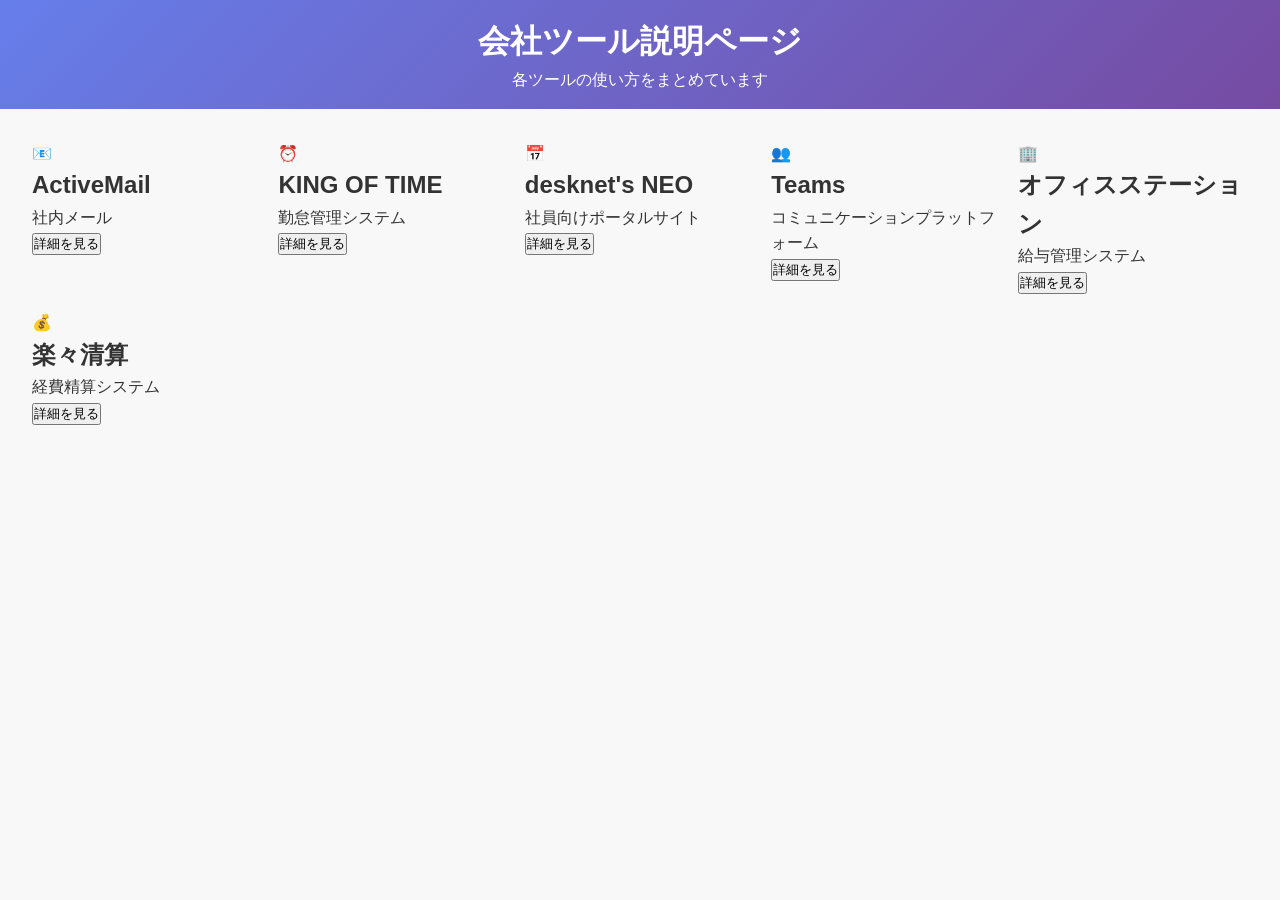
<file: index.html>
<!DOCTYPE html>
<html lang="ja">
<head>
    <meta charset="UTF-8">
    <meta name="viewport" content="width=device-width, initial-scale=1.0">
    <title>会社ツール説明ページ</title>
    <link rel="stylesheet" href="css/style.css">
</head>
<body>
    <div class="container">
        <header class="header">
            <h1>会社ツール説明ページ</h1>
            <p>各ツールの使い方をまとめています</p>
        </header>

        <main class="home-content">
            <section class="tools-grid">
                <div class="tool-card" data-tool="activemail">
                    <div class="tool-icon">📧</div>
                    <h2>ActiveMail</h2>
                    <p>社内メール</p>
                    <button class="btn btn-primary">詳細を見る</button>
                </div>

                <div class="tool-card" data-tool="king-of-time">
                    <div class="tool-icon">⏰</div>
                    <h2>KING OF TIME</h2>
                    <p>勤怠管理システム</p>
                    <button class="btn btn-primary">詳細を見る</button>
                </div>

                <div class="tool-card" data-tool="desknet-neo">
                    <div class="tool-icon">📅</div>
                    <h2>desknet's NEO</h2>
                    <p>社員向けポータルサイト</p>
                    <button class="btn btn-primary">詳細を見る</button>
                </div>

                <div class="tool-card" data-tool="teams">
                    <div class="tool-icon">👥</div>
                    <h2>Teams</h2>
                    <p>コミュニケーションプラットフォーム</p>
                    <button class="btn btn-primary">詳細を見る</button>
                </div>

                <div class="tool-card" data-tool="office-station">
                    <div class="tool-icon">🏢</div>
                    <h2>オフィスステーション</h2>
                    <p>給与管理システム</p>
                    <button class="btn btn-primary">詳細を見る</button>
                </div>

                <div class="tool-card" data-tool="rakuraku-seisan">
                    <div class="tool-icon">💰</div>
                    <h2>楽々清算</h2>
                    <p>経費精算システム</p>
                    <button class="btn btn-primary">詳細を見る</button>
                </div>
            </section>
        </main>
    </div>

    <script src="js/script.js"></script>
</body>
</html>
</file>
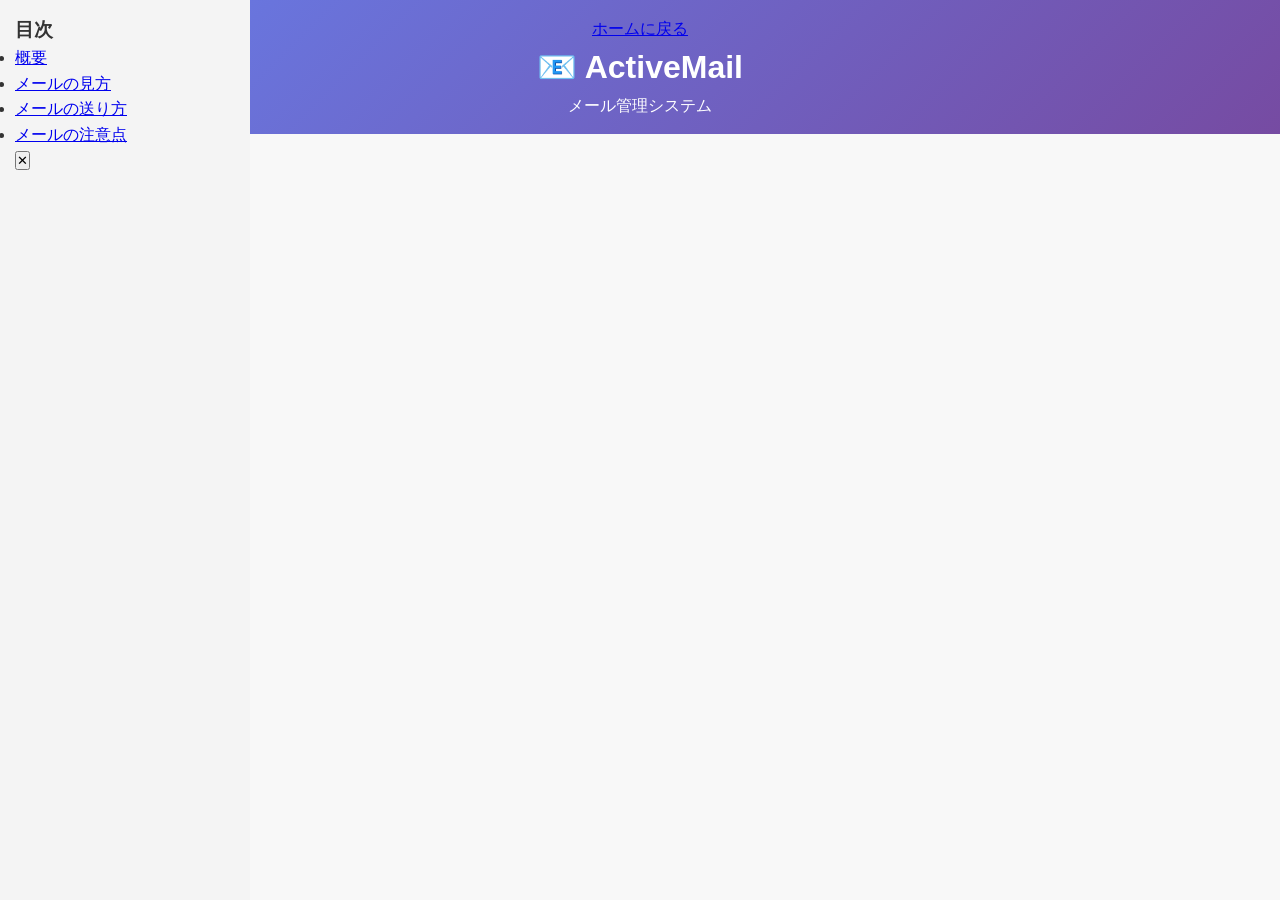
<file: tools/activemail.html>
<!DOCTYPE html>
<html lang="ja">
<head>
    <meta charset="UTF-8">
    <meta name="viewport" content="width=device-width, initial-scale=1.0">
    <title>ActiveMail - 会社ツール説明ページ</title>
    <link rel="stylesheet" href="../css/style.css">
    <link rel="stylesheet" href="../css/tool-page.css">
</head>
<body>
    <div class="page-wrapper">
        <!-- ハンバーガーメニューボタン -->
        <button class="hamburger" id="hamburgerBtn">
            <span></span>
            <span></span>
            <span></span>
        </button>

        <!-- ヘッダー -->
        <header class="tool-header">
            <a href="../index.html" class="home-btn">ホームに戻る</a>
            <h1>📧 ActiveMail</h1>
            <p>メール管理システム</p>
        </header>

        <div class="tool-content-wrapper">
            <!-- サイドバー（目次） -->
            <aside class="sidebar" id="sidebar">
                <nav class="toc">
                    <h3>目次</h3>
                    <ul>
                        <li><a href="#overview" class="toc-link">概要</a></li>
                        <li><a href="#how-to-view" class="toc-link">メールの見方</a></li>
                        <li><a href="#how-to-send" class="toc-link">メールの送り方</a></li>
                        <li><a href="#precautions" class="toc-link">メールの注意点</a></li>
                    </ul>
                </nav>
                <button class="close-sidebar" id="closeSidebarBtn">✕</button>
            </aside>

            <!-- メインコンテンツ -->
            <main class="main-content">
                <!-- セクション1：概要 -->
                <section id="overview" class="content-section">
                    <h2>概要</h2>
                    
                    <!-- ここにテキストを挿入 -->
                    <p>
                        
                    </p>

                    <!-- ここに画像を挿入 -->
                    <!-- <img src="../images/activemail-overview.jpg" alt="ActiveMailの概要画像" class="content-image"> -->

                    <!-- ここにURLを挿入 -->
                    <!-- <p><a href="https://example.com" target="_blank">詳細情報はこちら</a></p> -->
                </section>

                <!-- セクション2：メールの見方 -->
                <section id="how-to-view" class="content-section">
                    <h2>メールの見方</h2>
                    
                    <!-- ここにテキストを挿入 -->
                    <p>
                        
                    </p>

                    <!-- ここに画像を挿入 -->
                    <!-- <img src="../images/activemail-view.jpg" alt="メールの見方の画像" class="content-image"> -->

                    <!-- ここにURLを挿入 -->
                    <!-- <p><a href="https://example.com" target="_blank">詳細情報はこちら</a></p> -->
                </section>

                <!-- セクション3：メールの送り方 -->
                <section id="how-to-send" class="content-section">
                    <h2>メールの送り方</h2>
                    
                    <!-- ここにテキストを挿入 -->
                    <p>
                        
                    </p>

                    <!-- ここに画像を挿入 -->
                    <!-- <img src="../images/activemail-send.jpg" alt="メールの送り方の画像" class="content-image"> -->

                    <!-- ここにURLを挿入 -->
                    <!-- <p><a href="https://example.com" target="_blank">詳細情報はこちら</a></p> -->
                </section>

                <!-- セクション4：メールの注意点 -->
                <section id="precautions" class="content-section">
                    <h2>メールの注意点</h2>
                    
                    <!-- ここにテキストを挿入 -->
                    <p>
                        
                    </p>

                    <!-- ここに画像を挿入 -->
                    <!-- <img src="../images/activemail-precautions.jpg" alt="メールの注意点の画像" class="content-image"> -->

                    <!-- ここにURLを挿入 -->
                    <!-- <p><a href="https://example.com" target="_blank">詳細情報はこちら</a></p> -->
                </section>
            </main>
        </div>
    </div>

    <script src="../js/script.js"></script>
</body>
</html>
</file>
<file: css/style.css>
/* Reset default styles */
* {
    margin: 0;
    padding: 0;
    box-sizing: border-box;
}

/* Styling for body */
body {
    font-family: Arial, sans-serif;
    line-height: 1.6;
    background: #f8f8f8;
    color: #333;
}

/* Header styles */
header {
    background: linear-gradient(135deg, #667eea, #764ba2);
    color: white;
    padding: 1rem;
    text-align: center;
}

/* Main content styles */
main {
    padding: 2rem;
}

/* Tools grid styles */
.tools-grid {
    display: grid;
    grid-template-columns: repeat(auto-fill, minmax(200px, 1fr));
    gap: 1rem;
}

/* Tool button styles */
.tool-button {
    display: inline-block;
    padding: 1rem;
    border: none;
    border-radius: 5px;
    background: #667eea;
    color: white;
    text-align: center;
    transition: background 0.3s ease;
}

.tool-button:hover {
    background: #764ba2;
}

/* Footer styles */
footer {
    text-align: center;
    padding: 1rem;
    background: #667eea;
    color: white;
    position: relative;
    bottom: 0;
    width: 100%;
}

/* Responsive design for mobile devices */
@media screen and (max-width: 768px) {
    body {
        padding: 0.5rem;
    }
    .tools-grid {
        grid-template-columns: 1fr;
    }
}
</file>
<file: css/tool-page.css>
.hamburger {
    display: none;
    cursor: pointer;
}

.sidebar {
    width: 250px;
    position: fixed;
    left: 0;
    top: 0;
    height: 100%;
    background-color: #f4f4f4;
    transition: 0.3s;
    padding: 15px;
}

.sidebar.active {
    width: 250px;
    opacity: 1;
}

.sidebar.hidden {
    width: 0;
    padding: 0;
    opacity: 0;
}

@media screen and (max-width: 768px) {
    .hamburger {
        display: block;
    }
    .sidebar {
        width: 60%;
    }
}
</file>
